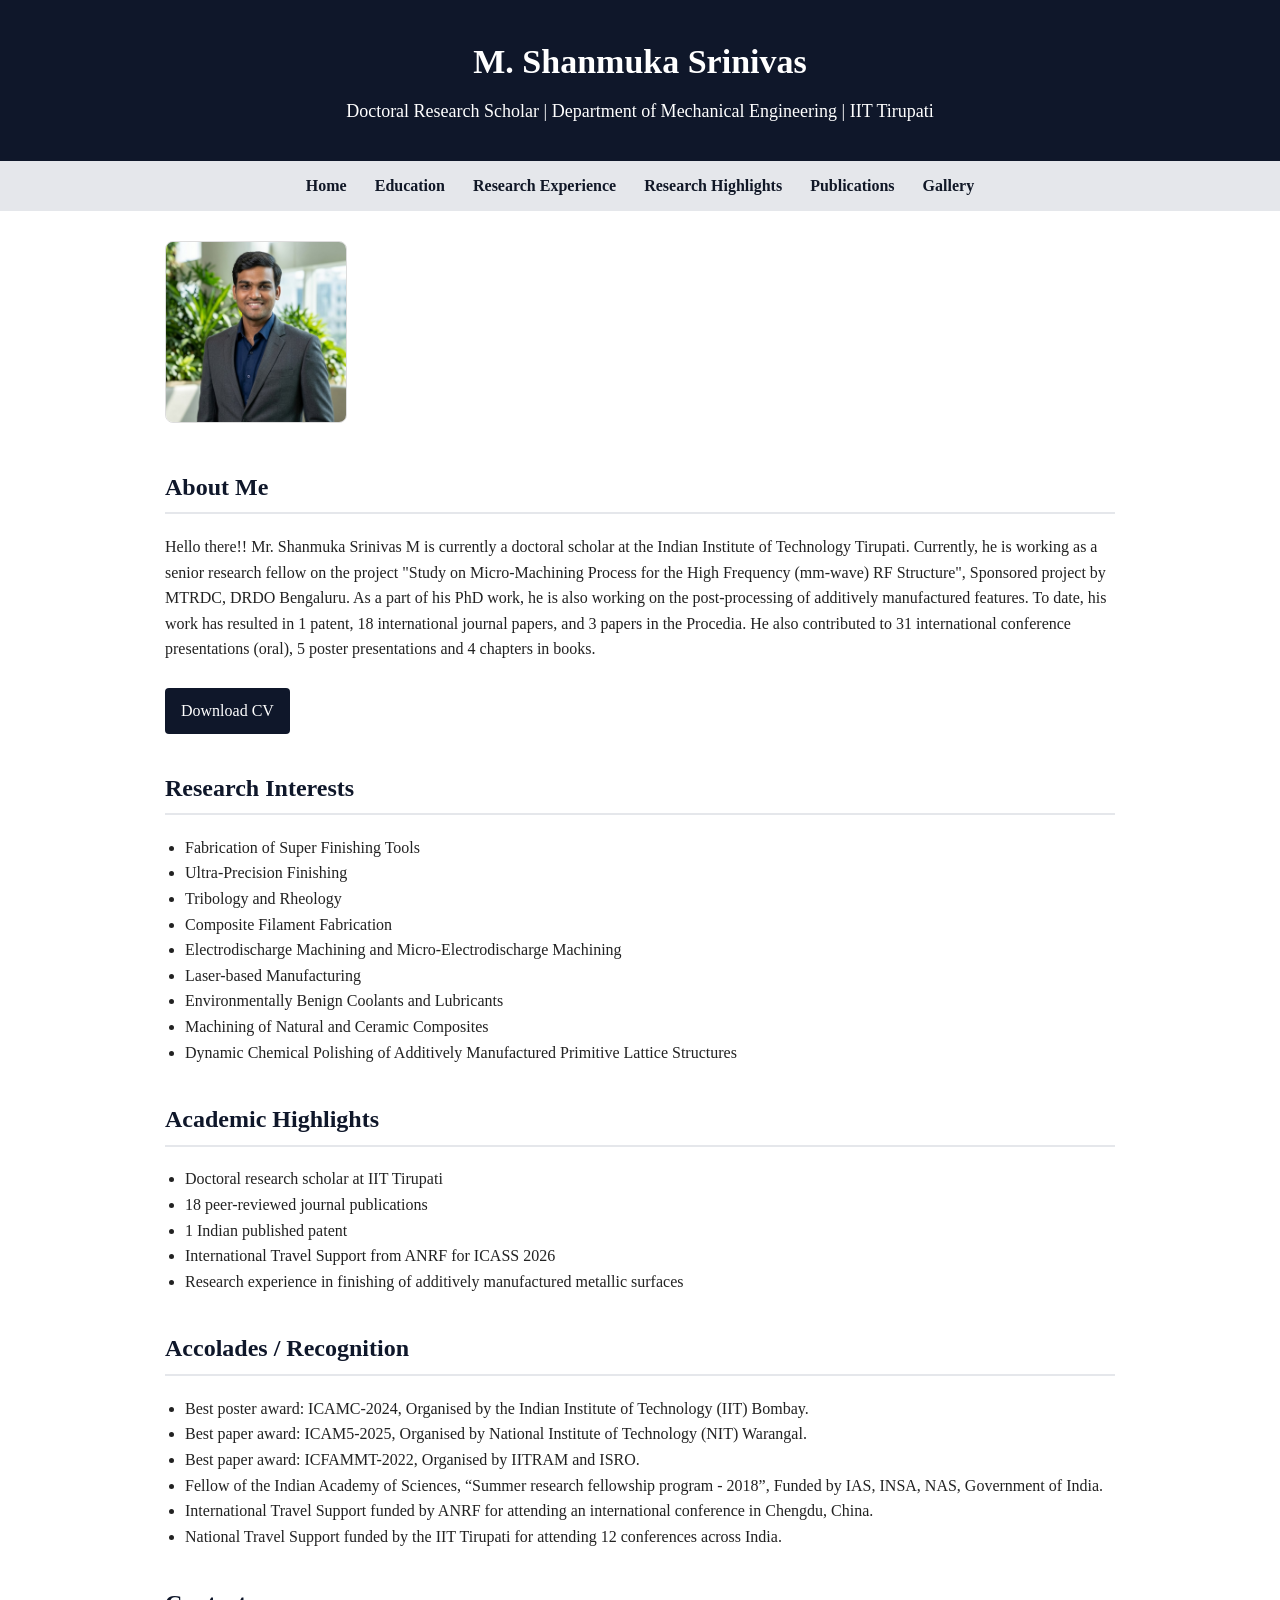
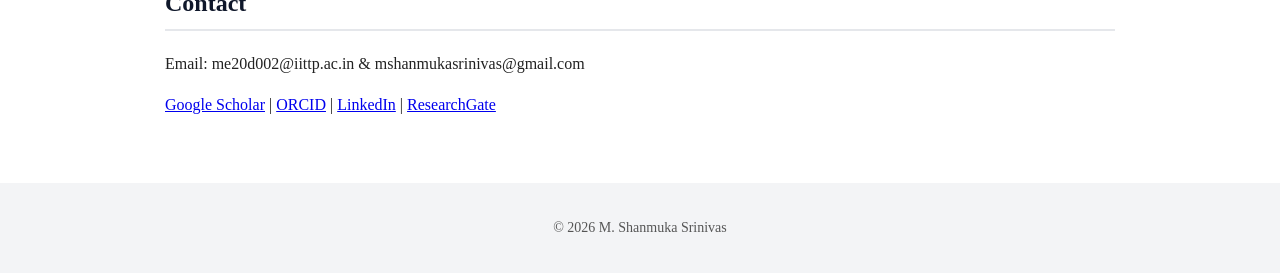
<file: index.html>
<!DOCTYPE html>
<html lang="en">
<head>
  <meta charset="UTF-8">
  <meta name="viewport" content="width=device-width, initial-scale=1.0">
  <title>M. Shanmuka Srinivas</title>

  <style>
    body {
      margin: 0;
      font-family: Times New Roman;
      background: #ffffff;
      color: #222222;
      line-height: 1.6;
    }

    header {
      background: #0f172a;
      color: white;
      color: #FFFFFF;
      padding: 35px 20px;
      text-align: center;
    }

    header h1 {
      margin: 0;
      font-size: 34px;
    }

    header p {
      margin: 8px 0 0;
      font-size: 18px;
    }

    nav {
      background: #e5e7eb;
      padding: 12px;
      text-align: center;
    }

    nav a {
      color: #111827;
      text-decoration: none;
      margin: 0 12px;
      font-weight: bold;
    }

    nav a:hover {
      color: #2563eb;
    }

    main {
      max-width: 950px;
      margin: auto;
      padding: 30px 20px;
    }

    section {
      margin-bottom: 35px;
    }

    h2 {
      color: #0f172a;
      border-bottom: 2px solid #e5e7eb;
      padding-bottom: 6px;
    }

    .profile-box {
      display: flex;
      gap: 25px;
      align-items: center;
      flex-wrap: wrap;
    }

    .profile-box img {
      width: 180px;
      height: 180px;
      object-fit: cover;
      border-radius: 8px;
      border: 1px solid #ddd;
    }

    .button {
      display: inline-block;
      background: #0f172a;
      color: white;
      padding: 10px 16px;
      text-decoration: none;
      border-radius: 4px;
      margin-top: 10px;
    }

    .button:hover {
      background: #2563eb;
    }

    footer {
      background: #f3f4f6;
      text-align: center;
      padding: 20px;
      font-size: 14px;
      color: #555555;
    }

    ul {
      padding-left: 20px;
    }
  </style>
</head>

<body>

  <header>
    <h1>M. Shanmuka Srinivas</h1>
    <p>Doctoral Research Scholar | Department of Mechanical Engineering | IIT Tirupati</p>
    </header>

  <nav>
    <a href="index.html">Home</a>
    <a href="education.html">Education</a>
    <a href="research-experience.html">Research Experience</a>
    <a href="research-highlights.html">Research Highlights</a>
    <a href="publications.html">Publications</a>
    <a href="gallery.html">Gallery</a>
  </nav>

  <main>

    <section class="profile-box">
      <img src="assets/profile-photo.jpg" alt="Profile photo of M. Shanmuka Srinivas">

      <div>
        <h2>About Me</h2>
        <p>
          Hello there!! Mr. Shanmuka Srinivas M is currently a doctoral scholar at the Indian Institute of Technology Tirupati. 
          Currently, he is working as a senior research fellow on the project "Study on Micro-Machining Process for the High Frequency (mm-wave) RF Structure", Sponsored project by MTRDC, DRDO Bengaluru. 
          As a part of his PhD work, he is also working on the post-processing of additively manufactured features. 
          To date, his work has resulted in 1 patent, 18 international journal papers, and 3 papers in the Procedia. 
          He also contributed to 31 international conference presentations (oral), 5 poster presentations and 4 chapters in books.
        </p>

             <a class="button" href="assets/CV.pdf" target="_blank">Download CV</a>
      </div>
    </section>

    <section>
      <h2>Research Interests</h2>
      <ul>
        <li>Fabrication of Super Finishing Tools</li>
        <li>Ultra-Precision Finishing</li>
        <li>Tribology and Rheology</li>
        <li>Composite Filament Fabrication</li>
        <li>Electrodischarge Machining and Micro-Electrodischarge Machining</li>
        <li>Laser-based Manufacturing</li>
        <li>Environmentally Benign Coolants and Lubricants</li>
        <li>Machining of Natural and Ceramic Composites</li>
        <li>Dynamic Chemical Polishing of Additively Manufactured Primitive Lattice Structures</li>
      </ul>
    </section>

        <section>
      <h2>Academic Highlights</h2>
      <ul>
        <li>Doctoral research scholar at IIT Tirupati</li>
        <li>18 peer-reviewed journal publications</li>
        <li>1 Indian published patent</li>
        <li>International Travel Support from ANRF for ICASS 2026</li>
        <li>Research experience in finishing of additively manufactured metallic surfaces</li>
      </ul>
    </section>

    <section>
      <h2>Accolades / Recognition</h2>
      <ul>
        <li>Best poster award: ICAMC-2024, Organised by the Indian Institute of Technology (IIT) Bombay.</li>
        <li>Best paper award: ICAM5-2025, Organised by National Institute of Technology (NIT) Warangal.</li>
        <li>Best paper award: ICFAMMT-2022, Organised by IITRAM and ISRO.</li>
        <li>Fellow of the Indian Academy of Sciences, “Summer research fellowship program - 2018”, Funded by IAS, INSA, NAS, Government of India.</li>
        <li>International Travel Support funded by ANRF for attending an international conference in Chengdu, China.</li>
        <li>National Travel Support funded by the IIT Tirupati for attending 12 conferences across India.</li>
      </ul>
    </section>

    <section>
      <h2>Contact</h2>
      <p>Email: me20d002@iittp.ac.in & mshanmukasrinivas@gmail.com</p>
      <p> <a href="https://scholar.google.co.in/citations?user=btMibnIAAAAJ&hl=en" target="_blank">Google Scholar</a> | <a href="https://orcid.org/0000-0001-5442-8502" target="_blank">ORCID</a> | <a href="https://www.linkedin.com/in/shanmuka-srinivas-m/" target="_blank">LinkedIn</a> | <a href="https://www.researchgate.net/profile/Shanmuka-M?ev=hdr_xprf" target="_blank">ResearchGate</a> </p>
    </section>

  </main>

  <footer>
    <p>© 2026 M. Shanmuka Srinivas</p>
  </footer>

</body>
</html>
</file>
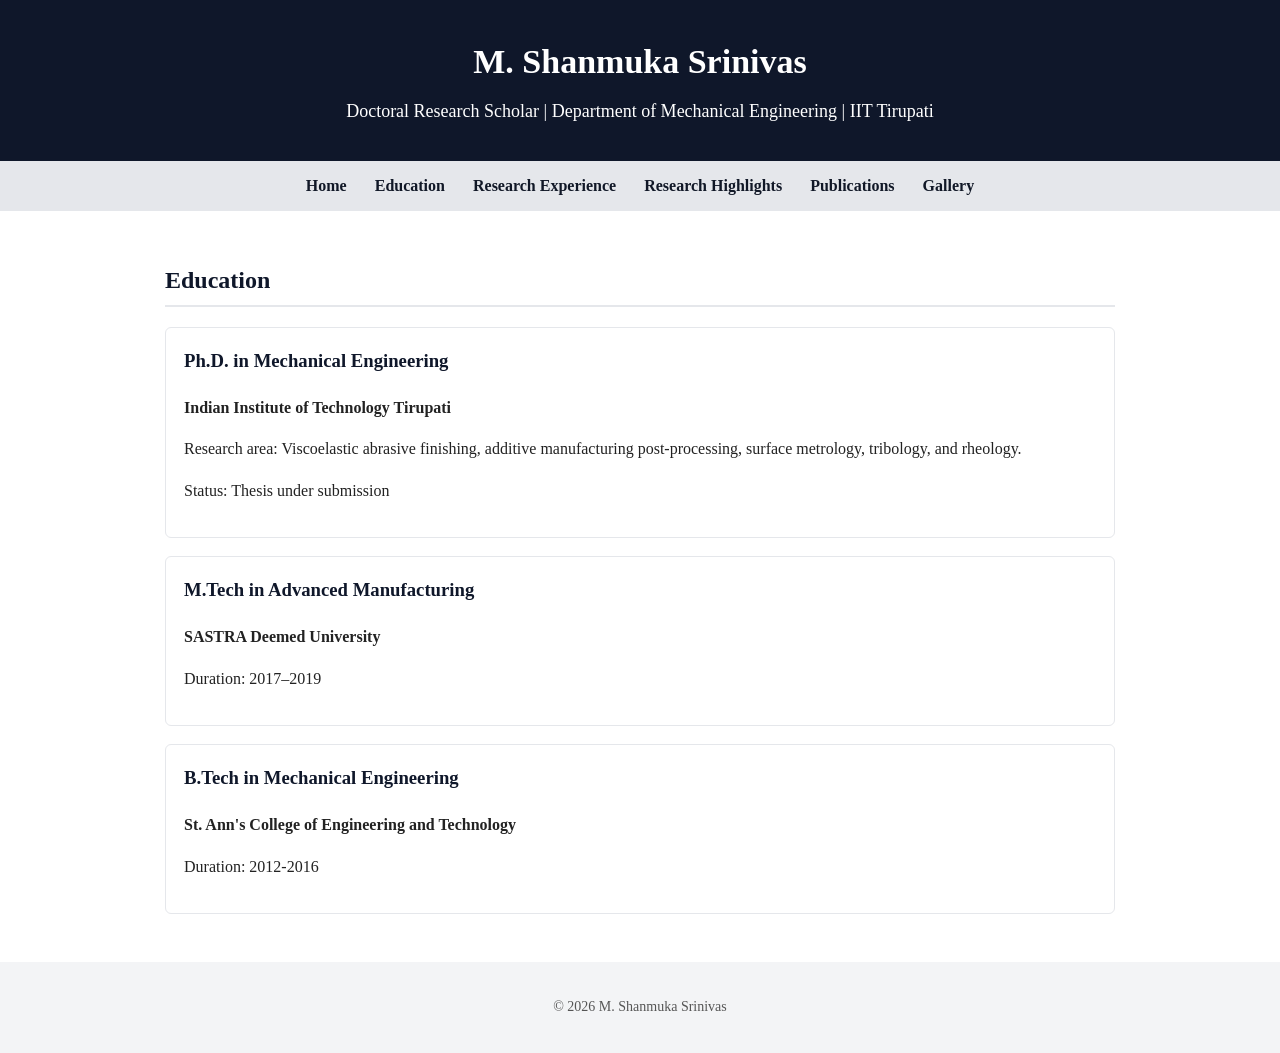
<file: education.html>
<!DOCTYPE html>
<html lang="en">
<head>
  <meta charset="UTF-8">
  <title>Education | M. Shanmuka Srinivas</title>
  <link rel="stylesheet" href="style.css">
</head>

<body>

<header>
  <h1>M. Shanmuka Srinivas</h1>
  <p>Doctoral Research Scholar | Department of Mechanical Engineering | IIT Tirupati</p>
</header>

<nav>
  <a href="index.html">Home</a>
  <a href="education.html">Education</a>
  <a href="research-experience.html">Research Experience</a>
  <a href="research-highlights.html">Research Highlights</a>
  <a href="publications.html">Publications</a>
  <a href="gallery.html">Gallery</a>
</nav>

<main>
  <h2>Education</h2>

  <div class="card">
    <h3>Ph.D. in Mechanical Engineering</h3>
    <p><strong>Indian Institute of Technology Tirupati</strong></p>
    <p>Research area: Viscoelastic abrasive finishing, additive manufacturing post-processing, surface metrology, tribology, and rheology.</p>
    <p>Status: Thesis under submission</p>
  </div>

  <div class="card">
    <h3>M.Tech in Advanced Manufacturing</h3>
    <p><strong>SASTRA Deemed University</strong></p>
    <p>Duration: 2017–2019</p>
  </div>

  <div class="card">
    <h3>B.Tech in Mechanical Engineering</h3>
    <p><strong>St. Ann's College of Engineering and Technology</strong></p>
    <p>Duration: 2012-2016</p>
  </div>
</main>

<footer>
  <p>© 2026 M. Shanmuka Srinivas</p>
</footer>

</body>
</html>
</file>
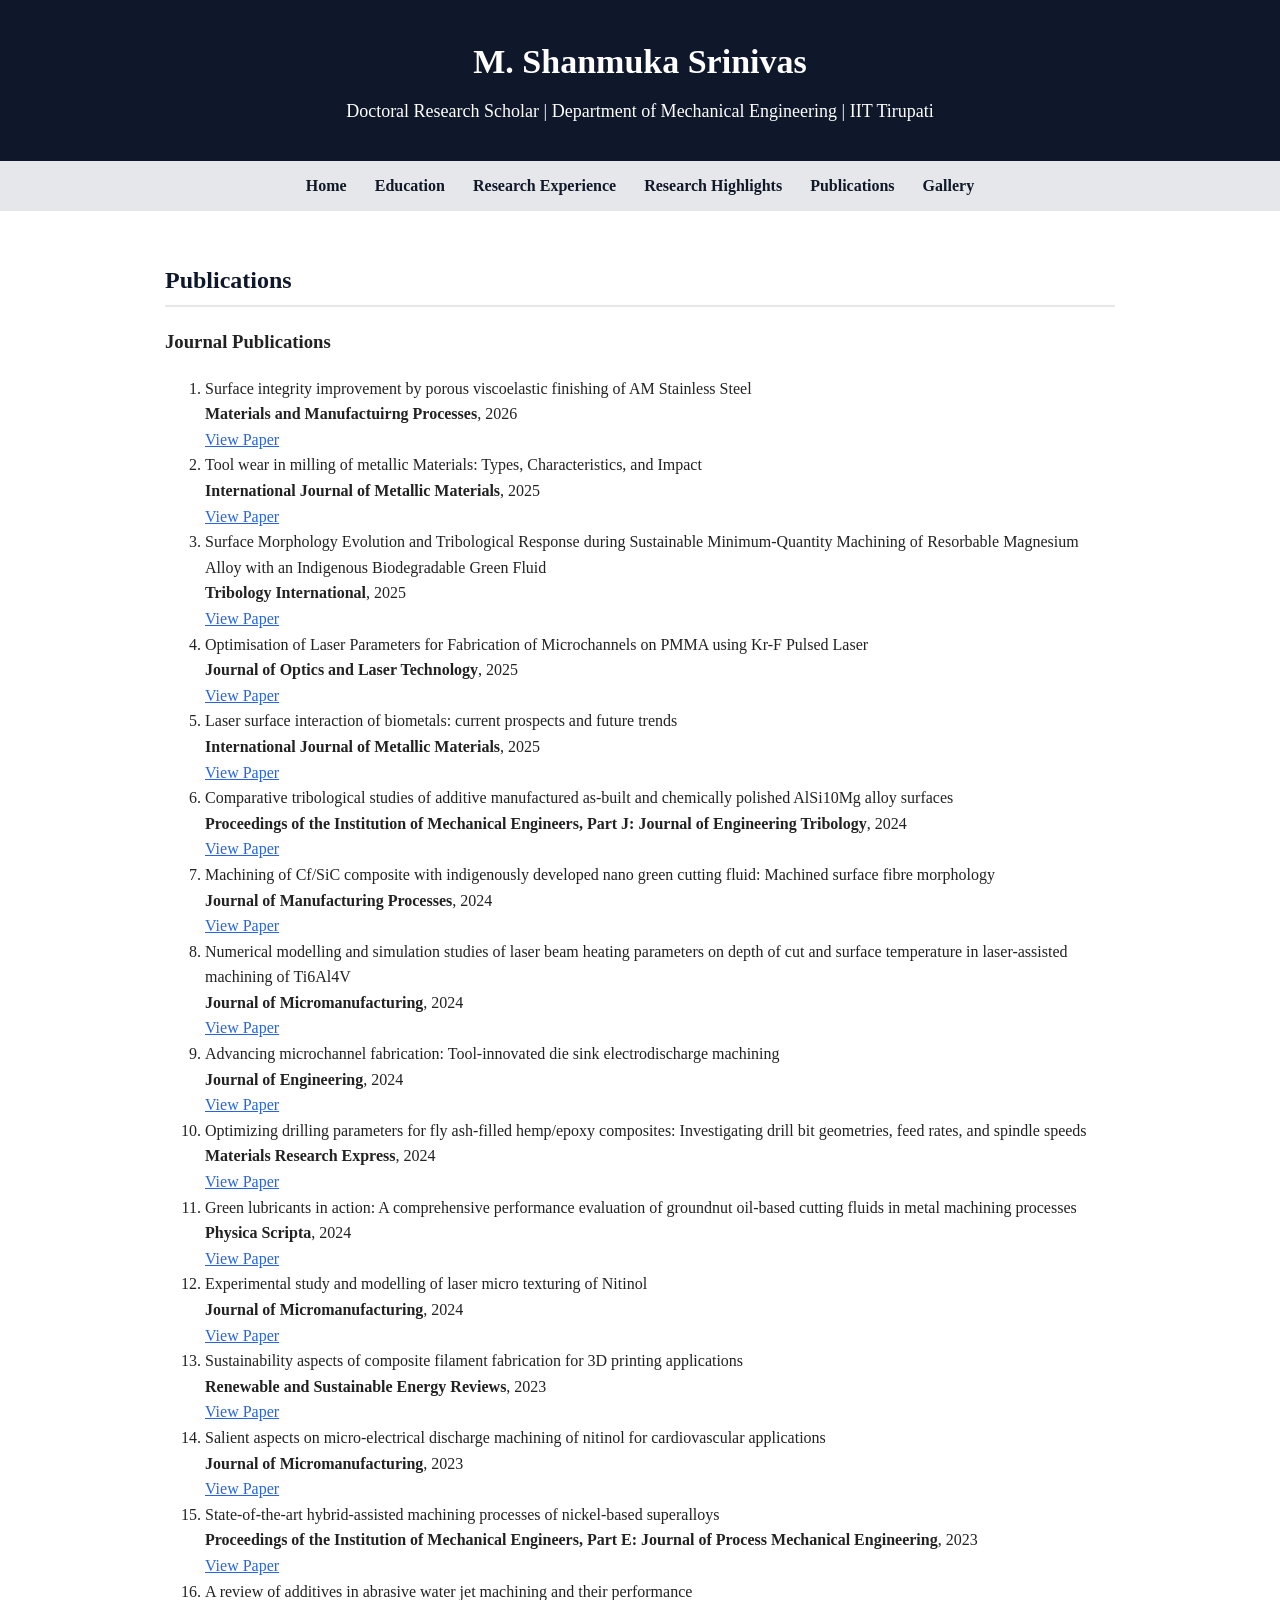
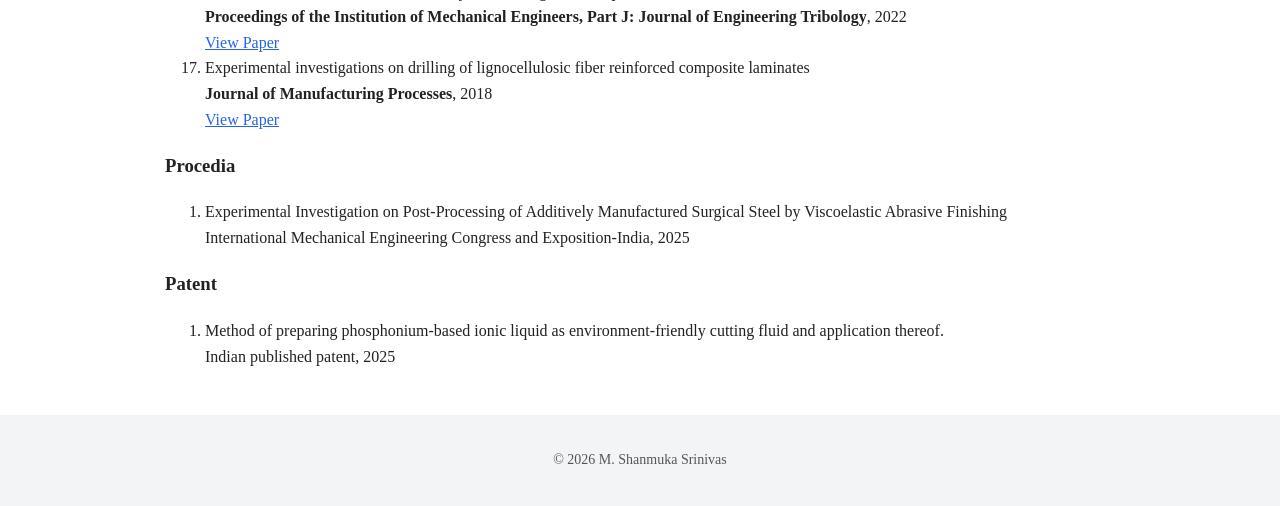
<file: publications.html>
<!DOCTYPE html>
<html lang="en">
<head>
  <meta charset="UTF-8">
  <title>Publications | M. Shanmuka Srinivas</title>
  <link rel="stylesheet" href="style.css">
</head>

<body>

<header>
  <h1>M. Shanmuka Srinivas</h1>
  <p>Doctoral Research Scholar | Department of Mechanical Engineering | IIT Tirupati</p>
</header>

<nav>
  <a href="index.html">Home</a>
  <a href="education.html">Education</a>
  <a href="research-experience.html">Research Experience</a>
  <a href="research-highlights.html">Research Highlights</a>
  <a href="publications.html">Publications</a>
  <a href="gallery.html">Gallery</a>
</nav>

<main>
  <h2>Publications</h2>

  <h3>Journal Publications</h3>

  <ol>
    <li>
      Surface integrity improvement by porous viscoelastic finishing of AM Stainless Steel
      <br>
      <strong>Materials and Manufactuirng Processes</strong>, 2026
      <br>
      <a href="https://www.tandfonline.com/doi/full/10.1080/10426914.2026.2682793" target="_blank">View Paper</a>
    </li>

    <li>
      Tool wear in milling of metallic Materials: Types, Characteristics, and Impact
      <br>
      <strong>International Journal of Metallic Materials</strong>, 2025
      <br>
      <a href="https://www.tandfonline.com/doi/full/10.1080/2996136X.2025.2595357" target="_blank">View Paper</a>
    </li>

    <li>
      Surface Morphology Evolution and Tribological Response during Sustainable Minimum-Quantity Machining of Resorbable Magnesium Alloy with an Indigenous Biodegradable Green Fluid
      <br>
      <strong>Tribology International</strong>, 2025
      <br>
      <a href="https://www.sciencedirect.com/science/article/pii/S0301679X25007066" target="_blank">View Paper</a>
    </li>

    <li>
      Optimisation of Laser Parameters for Fabrication of Microchannels on PMMA using Kr-F Pulsed Laser
      <br>
      <strong>Journal of Optics and Laser Technology</strong>, 2025
      <br>
      <a href="https://www.sciencedirect.com/science/article/pii/S0030399225011661" target="_blank">View Paper</a>
    </li>

    <li>
      Laser surface interaction of biometals: current prospects and future trends
      <br>
      <strong>International Journal of Metallic Materials</strong>, 2025
      <br>
      <a href="https://www.tandfonline.com/doi/full/10.1080/2996136X.2025.2527025" target="_blank">View Paper</a>
    </li>

    <li>
      Comparative tribological studies of additive manufactured as-built and chemically polished AlSi10Mg alloy surfaces
      <br>
      <strong>Proceedings of the Institution of Mechanical Engineers, Part J: Journal of Engineering Tribology</strong>, 2024
      <br>
      <a href="https://journals.sagepub.com/doi/full/10.1177/13506501241276243" target="_blank">View Paper</a>
    </li>

     <li>
      Machining of Cf/SiC composite with indigenously developed nano green cutting fluid: Machined surface fibre morphology
      <br>
      <strong>Journal of Manufacturing Processes</strong>, 2024
      <br>
      <a href="https://www.sciencedirect.com/science/article/pii/S1526612524011253" target="_blank">View Paper</a>
    </li>

     <li>
      Numerical modelling and simulation studies of laser beam heating parameters on depth of cut and surface temperature in laser-assisted machining of Ti6Al4V
      <br>
      <strong>Journal of Micromanufacturing</strong>, 2024
      <br>
      <a href="https://journals.sagepub.com/doi/full/10.1177/25165984241281015" target="_blank">View Paper</a>
    </li>

    <li>
      Advancing microchannel fabrication: Tool-innovated die sink electrodischarge machining
      <br>
      <strong>Journal of Engineering</strong>, 2024
      <br>
      <a href="https://onlinelibrary.wiley.com/doi/full/10.1155/2024/2607164" target="_blank">View Paper</a>
    </li>

    <li>
      Optimizing drilling parameters for fly ash-filled hemp/epoxy composites: Investigating drill bit geometries, feed rates, and spindle speeds
      <br>
      <strong>Materials Research Express</strong>, 2024
      <br>
      <a href="https://iopscience.iop.org/article/10.1088/2053-1591/ad5816/meta" target="_blank">View Paper</a>
    </li>

    <li>
      Green lubricants in action: A comprehensive performance evaluation of groundnut oil-based cutting fluids in metal machining processes
      <br>
      <strong>Physica Scripta</strong>, 2024
      <br>
      <a href="https://iopscience.iop.org/article/10.1088/1402-4896/ad423f/meta" target="_blank">View Paper</a>
    </li>

     <li>
      Experimental study and modelling of laser micro texturing of Nitinol
      <br>
      <strong>Journal of Micromanufacturing</strong>, 2024
      <br>
      <a href="https://journals.sagepub.com/doi/full/10.1177/25165984231215886" target="_blank">View Paper</a>
    </li>

    <li>
      Sustainability aspects of composite filament fabrication for 3D printing applications
      <br>
      <strong>Renewable and Sustainable Energy Reviews</strong>, 2023
      <br>
      <a href="https://www.sciencedirect.com/science/article/pii/S1364032123008195" target="_blank">View Paper</a>
    </li>

    <li>
      Salient aspects on micro-electrical discharge machining of nitinol for cardiovascular applications
      <br>
      <strong>Journal of Micromanufacturing</strong>, 2023
      <br>
      <a href="https://journals.sagepub.com/doi/full/10.1177/25165984231206689" target="_blank">View Paper</a>
    </li>

     <li>
      State-of-the-art hybrid-assisted machining processes of nickel-based superalloys
      <br>
      <strong>Proceedings of the Institution of Mechanical Engineers, Part E: Journal of Process Mechanical Engineering</strong>, 2023
      <br>
      <a href="https://journals.sagepub.com/doi/full/10.1177/09544089231158899" target="_blank">View Paper</a>
    </li>
    
    <li>
      A review of additives in abrasive water jet machining and their performance
      <br>
      <strong>Proceedings of the Institution of Mechanical Engineers, Part J: Journal of Engineering Tribology</strong>, 2022
      <br>
      <a href="https://journals.sagepub.com/doi/full/10.1177/13506501221144722" target="_blank">View Paper</a>
    </li>
  
    <li>
      Experimental investigations on drilling of lignocellulosic fiber reinforced composite laminates
      <br>
      <strong>Journal of Manufacturing Processes</strong>, 2018
      <br>
      <a href="https://www.sciencedirect.com/science/article/pii/S1526612518306066" target="_blank">View Paper</a>
    </li>
    
  </ol>

  <h3>Procedia</h3>

  <ol>
    <li>
      Experimental Investigation on Post-Processing of Additively Manufactured Surgical Steel by Viscoelastic Abrasive Finishing
      <br>
      International Mechanical Engineering Congress and Exposition-India, 2025
    </li>
  </ol>

  <h3>Patent</h3>

  <ol>
    <li>
      Method of preparing phosphonium-based ionic liquid as environment-friendly cutting fluid and application thereof.
      <br>
      Indian published patent, 2025
    </li>
  </ol>
</main>

<footer>
  <p>© 2026 M. Shanmuka Srinivas</p>
</footer>

</body>
</html>
</file>
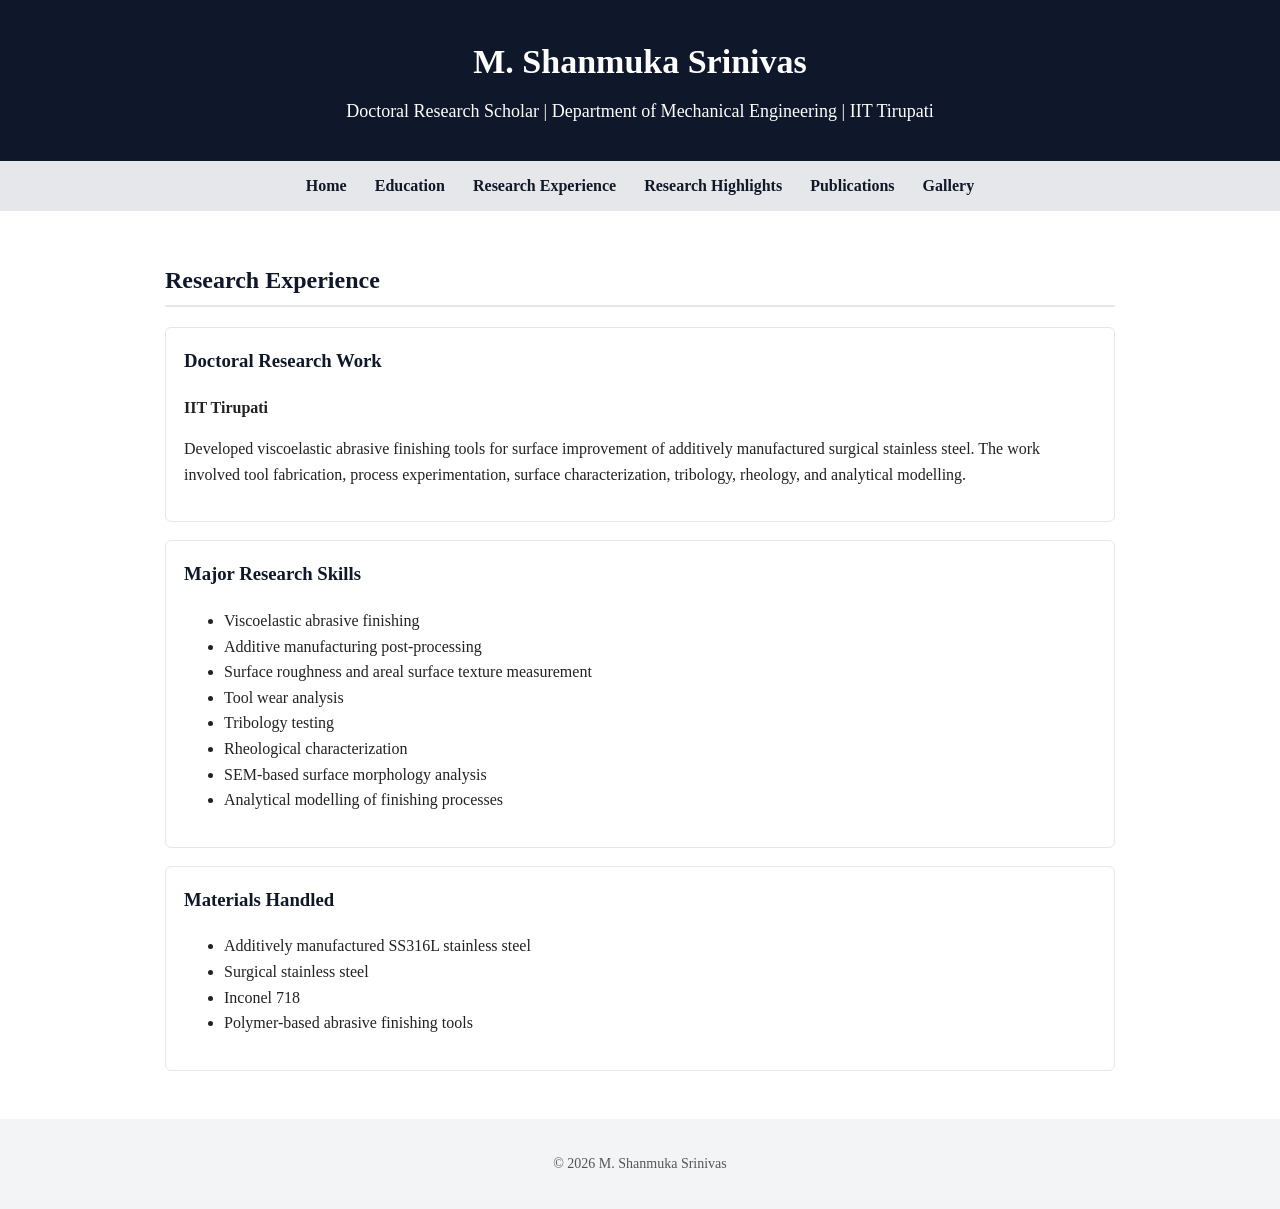
<file: research-experience.html>
<!DOCTYPE html>
<html lang="en">
<head>
  <meta charset="UTF-8">
  <title>Research Experience | M. Shanmuka Srinivas</title>
  <link rel="stylesheet" href="style.css">
</head>

<body>

<header>
  <h1>M. Shanmuka Srinivas</h1>
  <p>Doctoral Research Scholar | Department of Mechanical Engineering | IIT Tirupati</p>
</header>

<nav>
  <a href="index.html">Home</a>
  <a href="education.html">Education</a>
  <a href="research-experience.html">Research Experience</a>
  <a href="research-highlights.html">Research Highlights</a>
  <a href="publications.html">Publications</a>
  <a href="gallery.html">Gallery</a>
</nav>

<main>
  <h2>Research Experience</h2>

  <div class="card">
    <h3>Doctoral Research Work</h3>
    <p><strong>IIT Tirupati</strong></p>
    <p>
      Developed viscoelastic abrasive finishing tools for surface improvement of additively manufactured surgical stainless steel.
      The work involved tool fabrication, process experimentation, surface characterization, tribology, rheology, and analytical modelling.
    </p>
  </div>

  <div class="card">
    <h3>Major Research Skills</h3>
    <ul>
      <li>Viscoelastic abrasive finishing</li>
      <li>Additive manufacturing post-processing</li>
      <li>Surface roughness and areal surface texture measurement</li>
      <li>Tool wear analysis</li>
      <li>Tribology testing</li>
      <li>Rheological characterization</li>
      <li>SEM-based surface morphology analysis</li>
      <li>Analytical modelling of finishing processes</li>
    </ul>
  </div>

  <div class="card">
    <h3>Materials Handled</h3>
    <ul>
      <li>Additively manufactured SS316L stainless steel</li>
      <li>Surgical stainless steel</li>
      <li>Inconel 718</li>
      <li>Polymer-based abrasive finishing tools</li>
    </ul>
  </div>
</main>

<footer>
  <p>© 2026 M. Shanmuka Srinivas</p>
</footer>

</body>
</html>
</file>
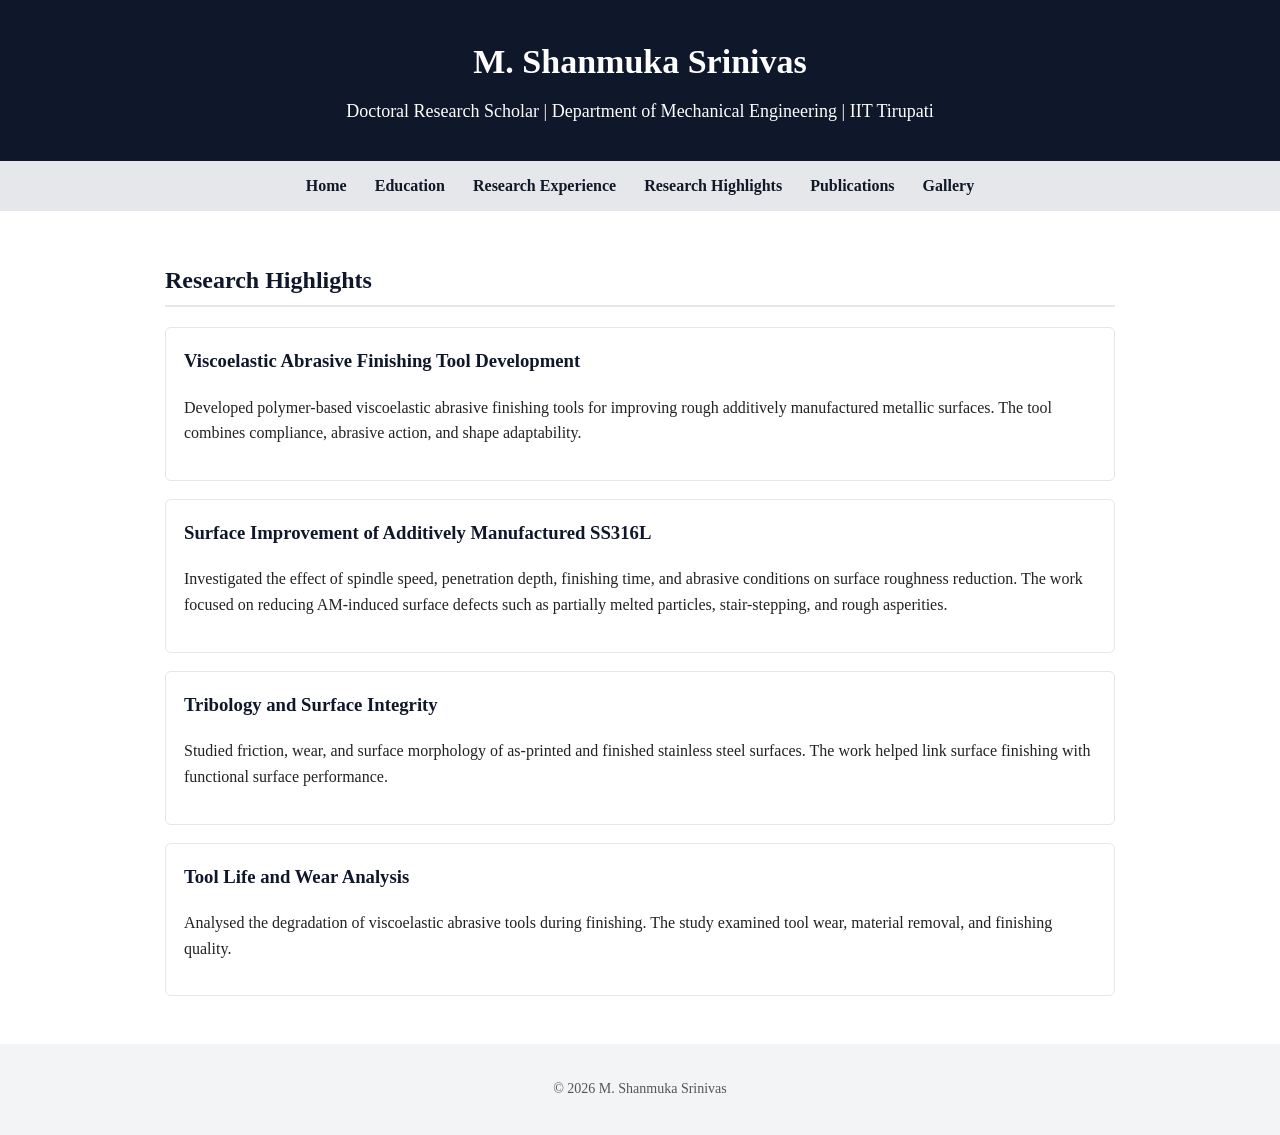
<file: research-highlights.html>
<!DOCTYPE html>
<html lang="en">
<head>
  <meta charset="UTF-8">
  <title>Research Highlights | M. Shanmuka Srinivas</title>
  <link rel="stylesheet" href="style.css">
</head>

<body>

<header>
  <h1>M. Shanmuka Srinivas</h1>
  <p>Doctoral Research Scholar | Department of Mechanical Engineering | IIT Tirupati</p>
</header>

<nav>
  <a href="index.html">Home</a>
  <a href="education.html">Education</a>
  <a href="research-experience.html">Research Experience</a>
  <a href="research-highlights.html">Research Highlights</a>
  <a href="publications.html">Publications</a>
  <a href="gallery.html">Gallery</a>
</nav>

<main>
  <h2>Research Highlights</h2>

  <div class="card">
    <h3>Viscoelastic Abrasive Finishing Tool Development</h3>
    <p>
      Developed polymer-based viscoelastic abrasive finishing tools for improving rough additively manufactured metallic surfaces.
      The tool combines compliance, abrasive action, and shape adaptability.
    </p>
  </div>

  <div class="card">
    <h3>Surface Improvement of Additively Manufactured SS316L</h3>
    <p>
      Investigated the effect of spindle speed, penetration depth, finishing time, and abrasive conditions on surface roughness reduction.
      The work focused on reducing AM-induced surface defects such as partially melted particles, stair-stepping, and rough asperities.
    </p>
  </div>

  <div class="card">
    <h3>Tribology and Surface Integrity</h3>
    <p>
      Studied friction, wear, and surface morphology of as-printed and finished stainless steel surfaces.
      The work helped link surface finishing with functional surface performance.
    </p>
  </div>

  <div class="card">
    <h3>Tool Life and Wear Analysis</h3>
    <p>
      Analysed the degradation of viscoelastic abrasive tools during finishing.
      The study examined tool wear, material removal, and finishing quality.
    </p>
  </div>
</main>

<footer>
  <p>© 2026 M. Shanmuka Srinivas</p>
</footer>

</body>
</html>
</file>
<file: style.css>
body {
  margin: 0;
  font-family: "Times New Roman", Times, serif;
  background: #ffffff;
  color: #222222;
  line-height: 1.6;
}

header {
  background: #0f172a;
  color: white;
  padding: 35px 20px;
  text-align: center;
}

header h1 {
  margin: 0;
  font-size: 34px;
}

header p {
  margin: 8px 0 0;
  font-size: 18px;
}

header a {
  color: white;
  text-decoration: none;
}

header a:hover {
  color: #dbeafe;
  text-decoration: underline;
}

nav {
  background: #e5e7eb;
  padding: 12px;
  text-align: center;
}

nav a {
  color: #111827;
  text-decoration: none;
  margin: 0 12px;
  font-weight: bold;
}

nav a:hover {
  color: #2563eb;
}

main {
  max-width: 950px;
  margin: auto;
  padding: 30px 20px;
}

h2 {
  color: #0f172a;
  border-bottom: 2px solid #e5e7eb;
  padding-bottom: 6px;
}

.profile-box {
  text-align: center;
  display: block;
}

.profile-box img {
  width: 320px;
  height: 320px;
  object-fit: cover;
  border-radius: 8px;
  border: 1px solid #ddd;
  display: block;
  margin: 0 auto 20px auto;
}

.profile-box div {
  max-width: 800px;
  margin: auto;
}

.card {
  background: #ffffff;
  border: 1px solid #e5e7eb;
  padding: 18px;
  margin-bottom: 18px;
  border-radius: 6px;
}

.card h3 {
  margin-top: 0;
  color: #0f172a;
}

a {
  color: #2563eb;
}

footer {
  background: #f3f4f6;
  text-align: center;
  padding: 20px;
  font-size: 14px;
  color: #555555;
}

.gallery {
  display: grid;
  grid-template-columns: repeat(auto-fit, minmax(220px, 1fr));
  gap: 20px;
}

.gallery img {
  width: 100%;
  height: 180px;
  object-fit: cover;
  border: 1px solid #ddd;
  border-radius: 6px;
}

.gallery p {
  text-align: center;
  margin-top: 6px;
}
</file>
